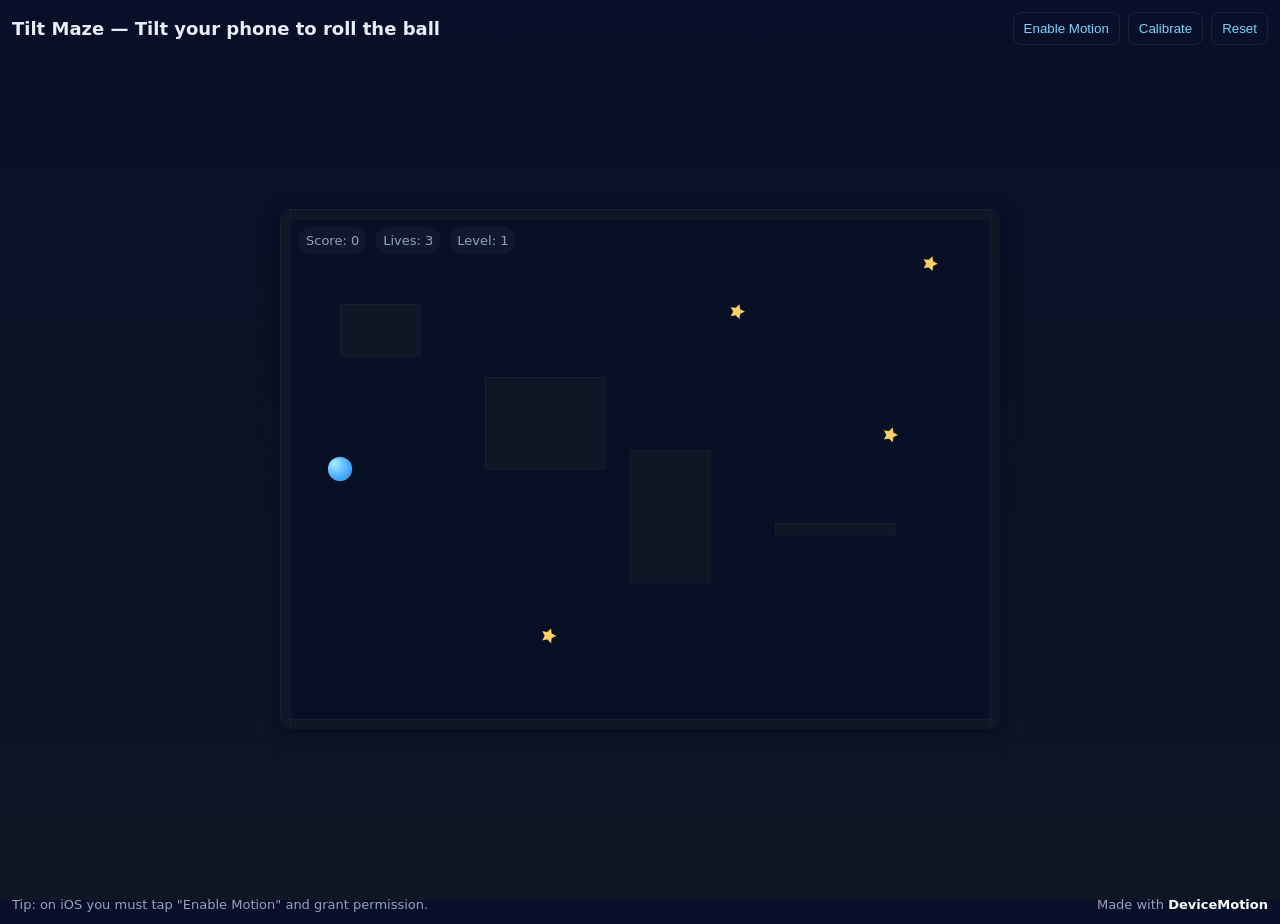
<file: AI Code/index.html>
<!doctype html>
<html lang="en">
<head>
  <meta charset="utf-8" />
  <meta name="viewport" content="width=device-width,initial-scale=1,maximum-scale=1" />
  <title>Tilt Maze — Phone Accelerometer Game</title>
  <style>
    :root{--bg:#0f1724;--card:#0b1220;--accent:#7dd3fc;--muted:#94a3b8}
    html,body{height:100%;margin:0;font-family:Inter,system-ui,Segoe UI,Roboto,Helvetica,Arial,sans-serif;background:linear-gradient(180deg,#071028 0%,var(--bg) 100%);color:#e6eef6}
    .app{display:flex;flex-direction:column;height:100%;gap:12px;padding:12px}
    header{display:flex;gap:12px;align-items:center}
    h1{font-size:18px;margin:0}
    #game-wrap{flex:1;display:flex;align-items:center;justify-content:center}
    #game{background:linear-gradient(180deg,#0b1220,#08101a);border-radius:12px;box-shadow:0 6px 18px rgba(2,6,23,0.6);touch-action:none}
    .controls{display:flex;gap:8px;align-items:center}
    button{background:transparent;border:1px solid rgba(255,255,255,0.08);color:var(--accent);padding:8px 10px;border-radius:8px}
    .hint{color:var(--muted);font-size:13px}
    .hud{position:absolute;left:18px;top:18px;display:flex;gap:8px;align-items:center}
    .pill{background:rgba(255,255,255,0.03);padding:6px 8px;border-radius:999px;font-size:13px;color:var(--muted)}
    footer{display:flex;justify-content:space-between;align-items:center}
    .legend{font-size:13px;color:var(--muted)}
    .big{font-weight:700;color:#fff}
    /* mobile-friendly sizing */
    @media(min-width:800px){#game{width:720px;height:520px}} 
    @media(max-width:799px){#game{width:92vw;height:60vh}} 
  </style>
</head>
<body>
  <div class="app">
    <header>
      <h1>Tilt Maze — Tilt your phone to roll the ball</h1>
      <div style="flex:1"></div>
      <div class="controls">
        <button id="permissionBtn">Enable Motion</button>
        <button id="calibBtn">Calibrate</button>
        <button id="resetBtn">Reset</button>
      </div>
    </header>

    <div id="game-wrap">
      <div style="position:relative">
        <canvas id="game"></canvas>
        <div class="hud">
          <div class="pill">Score: <span id="score">0</span></div>
          <div class="pill">Lives: <span id="lives">3</span></div>
          <div class="pill">Level: <span id="level">1</span></div>
        </div>
      </div>
    </div>

    <footer>
      <div class="legend hint">Tip: on iOS you must tap "Enable Motion" and grant permission.</div>
      <div class="legend">Made with <span class="big">DeviceMotion</span></div>
    </footer>
  </div>

  <script>
  // === Simple tilt-controlled browser game using DeviceMotion / DeviceOrientation ===
  // Features:
  // - Works on most modern mobile browsers. iOS requires DeviceMotion permission (button provided).
  // - Calibrate to set "flat" reference orientation.
  // - Ball physics with tilt controlling acceleration.
  // - Collect stars, avoid walls. Simple levels and scoring.

  const canvas = document.getElementById('game');
  const ctx = canvas.getContext('2d');
  const scoreEl = document.getElementById('score');
  const livesEl = document.getElementById('lives');
  const levelEl = document.getElementById('level');
  const permissionBtn = document.getElementById('permissionBtn');
  const calibBtn = document.getElementById('calibBtn');
  const resetBtn = document.getElementById('resetBtn');

  // logical size -> scaled to device pixel ratio
  function resize(){
    const rect = canvas.getBoundingClientRect();
    const dpr = Math.min(window.devicePixelRatio || 1, 2);
    canvas.width = Math.floor(rect.width * dpr);
    canvas.height = Math.floor(rect.height * dpr);
    ctx.setTransform(dpr,0,0,dpr,0,0);
  }
  window.addEventListener('resize', resize);
  // initial sizing
  requestAnimationFrame(resize);

  // Game state
  let w, h;
  let last = performance.now();
  let score = 0; let lives = 3; let level = 1;

  // ball
  const ball = {x:100,y:100,r:12,vx:0,vy:0};

  // world geometry (walls as rectangles) and stars to collect
  let walls = [];
  let stars = [];

  // tilt input
  let tilt = {x:0,y:0}; // x -> left/right tilt, y -> front/back tilt
  let calib = {x:0,y:0};

  // sensitivity
  let accelScale = 600; // pixels/s^2 per unit of tilt

  // clamp helper
  const clamp = (v,a,b)=> Math.max(a,Math.min(b,v));

  // build simple levels
  function buildLevel(n){
    walls = [];
    stars = [];
    // border walls
    walls.push({x:0,y:0,w:w,h:10});
    walls.push({x:0,y:h-10,w:w,h:10});
    walls.push({x:0,y:0,w:10,h:h});
    walls.push({x:w-10,y:0,w:10,h:h});

    // some obstacles increase with level
    const cols = 3 + Math.min(n,6);
    for(let i=0;i<cols;i++){
      const rectW = 20 + (i%2? 100 : 60);
      const rectH = 12 + Math.floor((i+n)%4)*40;
      const x = 60 + i*(w-140)/cols;
      const y = 80 + ((i*73 + n*15) % (h-240));
      walls.push({x:x,y:y,w:rectW,h:rectH});
    }

    // place stars with collision checking to avoid walls
    for(let i=0;i<3 + Math.min(n,5); i++){
      let sx, sy, valid=false;
      for(let tries=0; tries<40 && !valid; tries++){
        sx = 40 + Math.random()*(w-80);
        sy = 40 + Math.random()*(h-80);
        // check against walls
        valid = true;
        for(const r of walls){
          if(rectCircleCollide(r.x, r.y, r.w, r.h, sx, sy, 10)){
            valid = false; break;
          }
        }
      }
      stars.push({x:sx, y:sy, r:8, collected:false});
    }

    // place ball start
    ball.x = 60; ball.y = h/2; ball.vx = 0; ball.vy = 0;
  }

  // collision helpers: simple AABB
  function rectCircleCollide(rx,ry,rw,rh,cx,cy,cr){
    const nearestX = clamp(cx, rx, rx+rw);
    const nearestY = clamp(cy, ry, ry+rh);
    const dx = cx - nearestX;
    const dy = cy - nearestY;
    return (dx*dx + dy*dy) < (cr*cr);
  }

  function requestMotionPermission(){
    // iOS 13+ requires explicit permission
    if (typeof DeviceMotionEvent !== 'undefined' && typeof DeviceMotionEvent.requestPermission === 'function'){
      DeviceMotionEvent.requestPermission().then(res=>{
        if(res === 'granted'){ permissionBtn.style.display='none'; startListening(); }
        else alert('Motion permission denied. You can still play with touch controls.');
      }).catch(err=>{ console.warn(err); alert('Permission request failed: '+err); });
    } else {
      // not iOS or permission not required
      permissionBtn.style.display='none'; startListening();
    }
  }

  permissionBtn.addEventListener('click', requestMotionPermission);

  function startListening(){
    // prefer DeviceOrientation for tilt alpha/beta (in degrees). Use DeviceMotion as fallback.
    if (window.DeviceOrientationEvent){
      window.addEventListener('deviceorientation', (ev)=>{
        // gamma is left-right tilt [-90,90], beta is front-back [-180,180]
        const g = ev.gamma || 0; const b = ev.beta || 0;
        // map to small normalized tilt values
        tilt.x = (g - calib.x) / 45; // -2..2
        tilt.y = (b - calib.y) / 45; // -2..2
      }, {passive:true});
    }
    if (window.DeviceMotionEvent){
      window.addEventListener('devicemotion',(e)=>{
        // accelerationIncludingGravity available; we avoid using raw accel as orientation is easier
        // but if deviceorientation not present, use gravity on x/y as fallback
        if (!('ondeviceorientation' in window)){
          const ax = e.accelerationIncludingGravity?.x || 0;
          const ay = e.accelerationIncludingGravity?.y || 0;
          tilt.x = -ax/5; tilt.y = ay/5;
        }
      }, {passive:true});
    }

    // fallback touch controls: dragging moves the ball directly
    let dragging = false;
    canvas.addEventListener('touchstart', (e)=>{ if(e.touches.length===1){ dragging=true; }});
    canvas.addEventListener('touchend', ()=>{ dragging=false; });
    canvas.addEventListener('touchmove', (e)=>{
      if(!dragging) return;
      const t = e.touches[0];
      const r = canvas.getBoundingClientRect();
      const tx = (t.clientX - r.left)/r.width; const ty = (t.clientY - r.top)/r.height;
      // move ball toward touch
      ball.vx += ((tx*w) - ball.x) * 0.08;
      ball.vy += ((ty*h) - ball.y) * 0.08;
      e.preventDefault();
    }, {passive:false});
  }

  calibBtn.addEventListener('click', ()=>{
    // capture current device orientation as baseline
    // If deviceorientation not present, we approximate from current tilt
    calib.x = (typeof window.__lastGamma !== 'undefined')? window.__lastGamma : 0;
    calib.y = (typeof window.__lastBeta !== 'undefined')? window.__lastBeta : 0;
    // but simpler: reset to zero so current reading becomes neutral
    calib.x = 0; calib.y = 0;
    // also zero velocities for stable feel
    ball.vx = 0; ball.vy = 0;
    alert('Calibrated. Place the device flat when you press Calibrate for best results.');
  });

  resetBtn.addEventListener('click', ()=>{
    score = 0; lives = 3; level = 1; levelEl.textContent = level; scoreEl.textContent = score; livesEl.textContent = lives; buildLevel(level);
  });

  // game loop
  function step(ts){
    const dt = Math.min((ts - last)/1000, 0.05); last = ts;
    w = canvas.clientWidth; h = canvas.clientHeight;

    // physics: acceleration from tilt
    const ax = tilt.x * accelScale; // px/s^2
    const ay = tilt.y * accelScale;

    // integrate velocities
    ball.vx += ax * dt;
    ball.vy += ay * dt;

    // damping
    ball.vx *= (1 - 2*dt);
    ball.vy *= (1 - 2*dt);

    // integrate positions
    ball.x += ball.vx * dt;
    ball.y += ball.vy * dt;

    // collisions with walls: simple push out & damp
    for(const r of walls){
      if(rectCircleCollide(r.x,r.y,r.w,r.h,ball.x,ball.y,ball.r)){
        // push ball out along minimal axis (approximate)
        // compute overlap from four sides
        const leftOverlap = (ball.x + ball.r) - r.x;
        const rightOverlap = (r.x + r.w) - (ball.x - ball.r);
        const topOverlap = (ball.y + ball.r) - r.y;
        const bottomOverlap = (r.y + r.h) - (ball.y - ball.r);
        const minOverlap = Math.min(leftOverlap, rightOverlap, topOverlap, bottomOverlap);
        if(minOverlap === leftOverlap) ball.x = r.x - ball.r - 0.1;
        else if(minOverlap === rightOverlap) ball.x = r.x + r.w + ball.r + 0.1;
        else if(minOverlap === topOverlap) ball.y = r.y - ball.r - 0.1;
        else ball.y = r.y + r.h + ball.r + 0.1;
        // damp velocity
        ball.vx *= -0.4; ball.vy *= -0.4;
      }
    }

    // keep inside bounds
    ball.x = clamp(ball.x, ball.r + 10, w - ball.r - 10);
    ball.y = clamp(ball.y, ball.r + 10, h - ball.r - 10);

    // check star pickups
    for(const s of stars){
      if(!s.collected){
        const dx = ball.x - s.x; const dy = ball.y - s.y;
        if(dx*dx + dy*dy < (ball.r + s.r)*(ball.r + s.r)){
          s.collected = true; score += 10; scoreEl.textContent = score;
        }
      }
    }

    // if all collected -> next level
    if(stars.every(s=>s.collected)){
      level++; levelEl.textContent = level; buildLevel(level);
    }

    // simple lose condition if ball stuck in corner or too many collisions
    // (not implemented: keep lives on hitting spikes) -- keep lives by time based penalty
    // render
    render();
    requestAnimationFrame(step);
  }

  function render(){
    ctx.clearRect(0,0,canvas.width,canvas.height);
    // draw background
    ctx.save();
    ctx.fillStyle = '#071025';
    ctx.fillRect(0,0,w,h);

    // draw walls
    ctx.fillStyle = '#0f1724';
    ctx.strokeStyle = 'rgba(255,255,255,0.04)';
    for(const r of walls){ ctx.fillRect(r.x, r.y, r.w, r.h); ctx.strokeRect(r.x+0.5, r.y+0.5, r.w, r.h); }

    // draw stars
    for(const s of stars){
      if(s.collected) continue;
      drawStar(s.x, s.y, s.r, 5);
    }

    // draw ball
    const g = ctx.createRadialGradient(ball.x-6, ball.y-6, 2, ball.x, ball.y, ball.r*1.6);
    g.addColorStop(0, '#9be7ff'); g.addColorStop(1, '#037bff');
    ctx.fillStyle = g; ctx.beginPath(); ctx.arc(ball.x, ball.y, ball.r, 0, Math.PI*2); ctx.fill();
    ctx.lineWidth = 1; ctx.strokeStyle = 'rgba(255,255,255,0.15)'; ctx.stroke();

    ctx.restore();
  }

  function drawStar(cx,cy,r, spikes){
    ctx.save();
    ctx.translate(cx,cy);
    ctx.beginPath();
    for(let i=0;i<spikes;i++){
      ctx.lineTo(Math.cos((i*2)*Math.PI/spikes)*r, Math.sin((i*2)*Math.PI/spikes)*r);
      ctx.lineTo(Math.cos((i*2+1)*Math.PI/spikes)*(r*0.5), Math.sin((i*2+1)*Math.PI/spikes)*(r*0.5));
    }
    ctx.closePath();
    ctx.fillStyle = '#ffd166'; ctx.fill();
    ctx.strokeStyle = 'rgba(0,0,0,0.2)'; ctx.stroke();
    ctx.restore();
  }

  // initial launch: set sizes and level
  function init(){
    resize();
    w = canvas.clientWidth; h = canvas.clientHeight;
    buildLevel(level);
    last = performance.now();
    requestAnimationFrame(step);
  }

  init();

  // Quick hints: if deviceorientation events have gamma/beta, save last seen for calibration
  window.addEventListener('deviceorientation', (e)=>{ window.__lastGamma = e.gamma || 0; window.__lastBeta = e.beta || 0; }, {passive:true});

  // Prevent accidental scrolling while playing
  document.addEventListener('touchmove', (e)=>{ if(e.target === canvas) e.preventDefault(); }, {passive:false});

  </script>
</body>
</html>
</file>
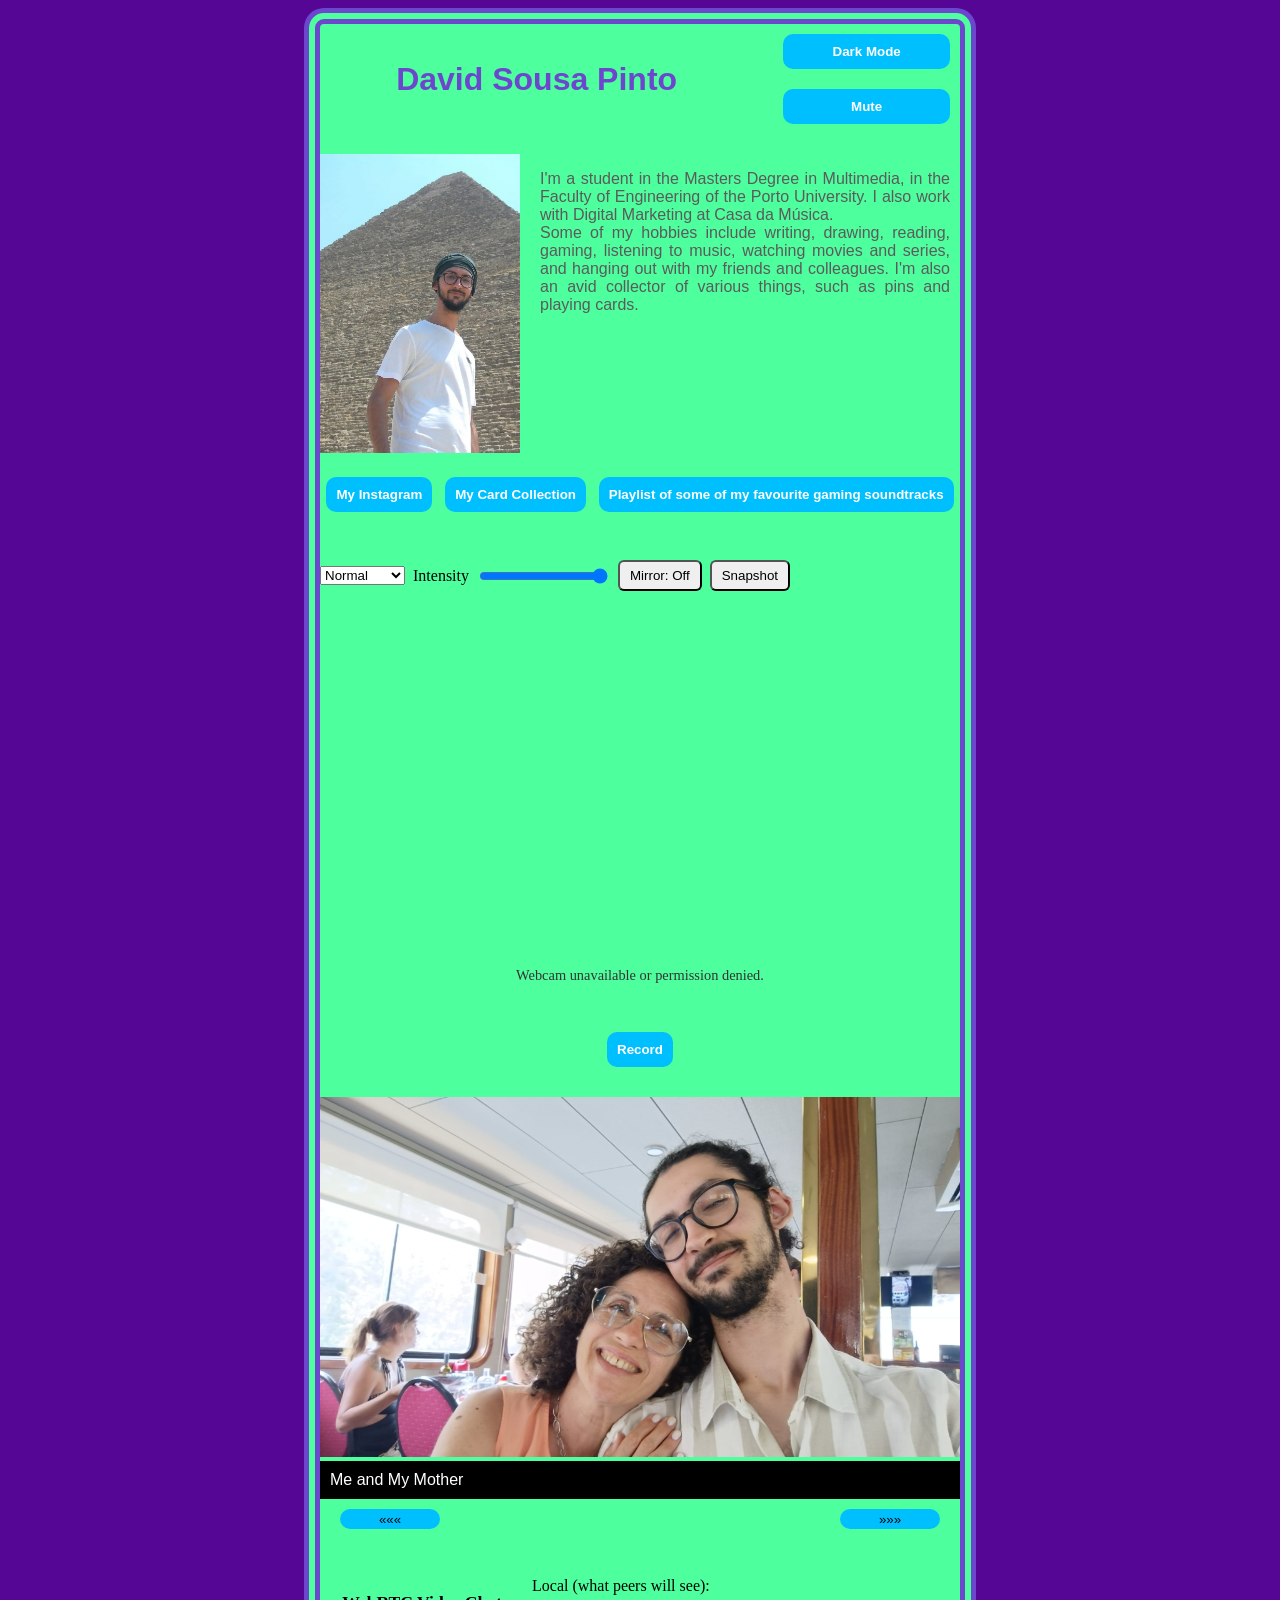
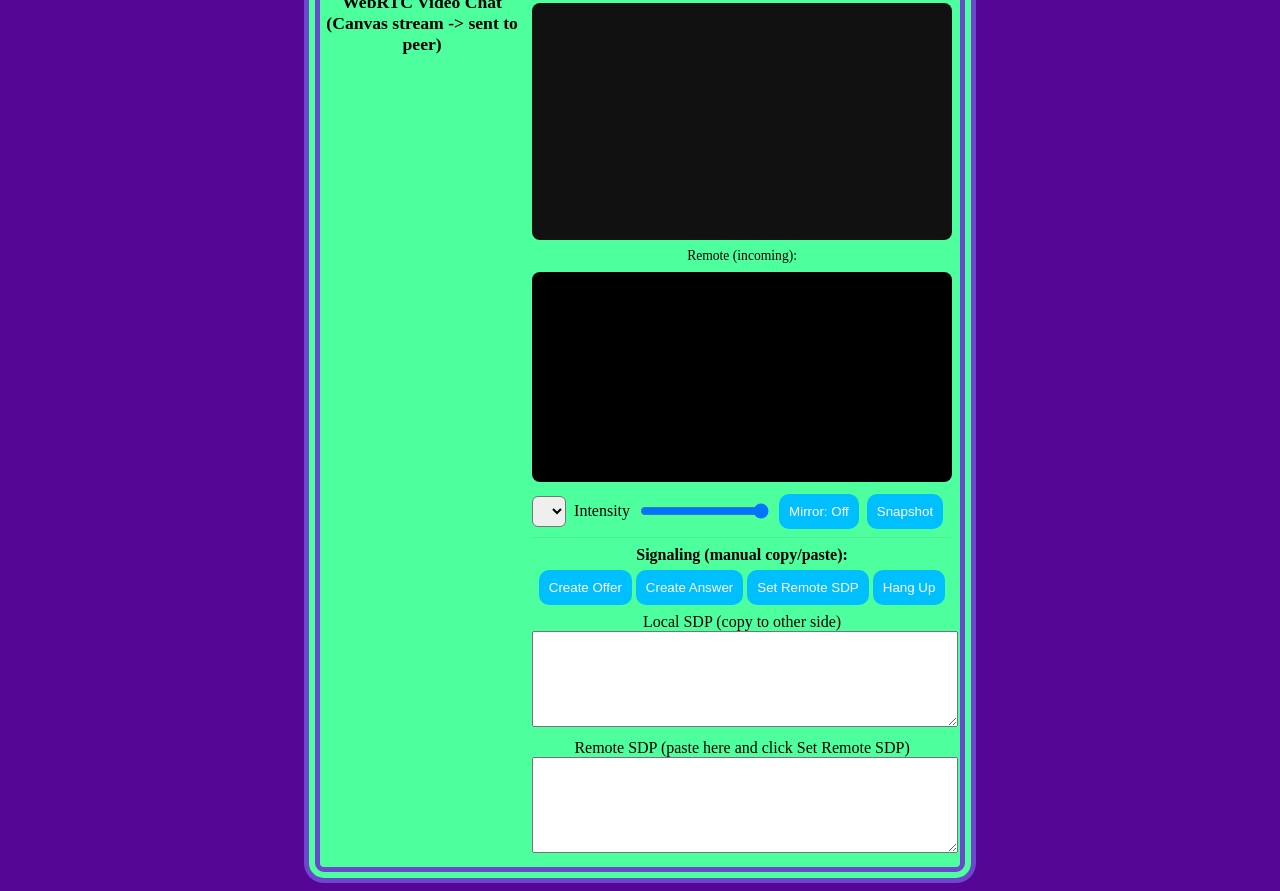
<file: david_pinto_page_ai_202005722.html>
<!doctype html>
<html lang="en">
<head>
  <meta charset="utf-8">
  <title>David Sousa Pinto — WebRTC Video Chat (with filters)</title>
  <link rel="stylesheet" href="css_david_pinto_202005722.css">
  <!-- The original david_pinto_202005722_java_ai.js logic is embedded below and extended
       to add a WebRTC peer-to-peer flow that sends the processed canvas as the local video track.
       Replace your original page with this file (or keep it alongside) to try the demo. -->
</head>
<body>
  <canvas id="canvaDraw"></canvas>
  <main id="main">
    <h1 id="title">David Sousa Pinto</h1>
    <div id="controlls">
      <button id="mode">Dark Mode</button>
      <button id="mute">Mute</button>
    </div>

    <aside>
      <img src="photo_david_pinto.jpg" style="margin-right:20px" alt="A picture of me next to a pyramid; I'm almost as tall as it, as you can see">
    </aside>

    <p id="mainText">I'm a student in the Masters Degree in Multimedia, in the Faculty of Engineering of the Porto University. I also work with Digital Marketing at Casa da Música.<br>
    Some of my hobbies include writing, drawing, reading, gaming, listening to music, watching movies and series, and hanging out with my friends and colleagues. I'm also an avid collector of various things, such as pins and playing cards.</p>

    <section>
      <button><a href="https://www.instagram.com/david.pnto/">My Instagram</a></button>
      <button><a href="https://www.pkmn.gg/u/asinhasos">My Card Collection</a></button>
      <button><a href="https://open.spotify.com/playlist/4IZ5dbgRpw2nXfOMFBAQ3o?si=20c67930497b495d">Playlist of some of my favourite gaming soundtracks</a></button>
    </section>

    <center id="audio_box">
      <button id="record">Record</button>
      <div id="sound-clip"></div>
    </center>

    <div>
      <image id="gallery" src="david_pinto_202005722_gallery_1.jpg"></image>
      <p id="galleryText"></p>
      <button id="galleryLeft">«««</button>
      <button id="galleryRight">»»»</button>
    </div>

    <!-- Remote video area for the incoming peer stream -->
    <section style="width:100%;margin-top:18px;text-align:center;">
      <h2 style="font-size:1.1rem;margin-bottom:8px">WebRTC Video Chat (Canvas stream -> sent to peer)</h2>
      <div id="webrtc-ui" style="display:flex;gap:12px;flex-wrap:wrap;justify-content:center;align-items:flex-start;">
        <div style="min-width:280px;max-width:420px;">
          <div style="margin-bottom:8px;text-align:left;">Local (what peers will see):</div>
          <canvas id="vf-canvas" width="640" height="360" style="width:100%;max-width:420px;border-radius:8px;display:block;margin-bottom:8px;background:#111"></canvas>
          <div style="font-size:0.85rem;margin-bottom:8px">Remote (incoming):</div>
          <video id="remoteVideo" autoplay playsinline style="width:100%;max-width:420px;border-radius:8px;background:#000"></video>
        </div>

        <div style="min-width:320px;max-width:420px;">
          <div style="display:flex;gap:8px;flex-wrap:wrap;margin-bottom:6px;align-items:center;">
            <select id="vf-filter" style="padding:6px;border-radius:6px;"></select>
            <label for="vf-intensity">Intensity</label>
            <input id="vf-intensity" type="range" min="0" max="100" value="100" />
            <button id="vf-mirror" type="button">Mirror: Off</button>
            <button id="vf-snapshot" type="button">Snapshot</button>
          </div>

          <div style="margin-top:8px;border-top:1px solid rgba(0,0,0,0.06);padding-top:8px;">
            <div style="margin-bottom:6px;font-weight:600;">Signaling (manual copy/paste):</div>
            <button id="createOffer">Create Offer</button>
            <button id="createAnswer">Create Answer</button>
            <button id="setRemoteDesc">Set Remote SDP</button>
            <button id="hangup">Hang Up</button>

            <div style="margin-top:8px;">
              <label for="localSDP">Local SDP (copy to other side)</label>
              <textarea id="localSDP" rows="6" style="width:100%"></textarea>
            </div>
            <div style="margin-top:8px;">
              <label for="remoteSDP">Remote SDP (paste here and click Set Remote SDP)</label>
              <textarea id="remoteSDP" rows="6" style="width:100%"></textarea>
            </div>
          </div>
        </div>
      </div>
    </section>

  </main>

  <script src="https://code.jquery.com/jquery-3.3.1.min.js" integrity="sha256-FgpCb/KJQlLNfOu91ta32o/NMZxltwRo8QtmkMRdAu8=" crossorigin="anonymous"></script>

  <script>
  // ---- START: original JS content (audio visualiser, gallery, and the full camera->canvas filter logic) ----
  // For brevity the original david_pinto_202005722_java_ai.js functionality has been preserved in full here.
  // The important change: we will capture the canvas (vf-canvas) stream and send it to the RTCPeerConnection.
  
  var isDarkOn = false;
  var value = 1;
  let alt1 = "Me and My Mother";
  let alt2 = "My brother and a friend playing around";
  let alt3 = "My brother and a friend playing around, with a beer";
  let alt4 = "My family uwu";
  let alt5 = "My brother, again";
  let alt6 = "My father and my brother";
  let currentalt = alt1;

  // --- AUDIO VISUALISER SETUP ---
  const audioCtx = new (window.AudioContext || window.webkitAudioContext)();
  const analyser = audioCtx.createAnalyser();
  const gainNode = audioCtx.createGain();
  const muteBtn = document.getElementById("mute");
  const canvas = document.getElementById("canvaDraw");
  const canvasCtx = canvas.getContext("2d");
  const WIDTH = canvas.width;
  const HEIGHT = canvas.height;

  let recording = false;
  let isMuted = false;
  let source = null;
  let mediaRecorder = null;

  // Microphone setup
  if (navigator.mediaDevices) {
    navigator.mediaDevices.getUserMedia({ audio: true }).then((stream) => {
      source = audioCtx.createMediaStreamSource(stream);
      source.connect(analyser);
      analyser.connect(gainNode);
      gainNode.connect(audioCtx.destination);

      mediaRecorder = new MediaRecorder(stream);
      let chunks = [];
      mediaRecorder.ondataavailable = (event) => chunks.push(event.data);

      mediaRecorder.onstop = () => {
        const audio = new Audio();
        audio.setAttribute("controls", "");
        $("#sound-clip").append(audio).append("<br />");
        const blob = new Blob(chunks, { type: "audio/ogg; codecs=opus" });
        audio.src = window.URL.createObjectURL(blob);
        chunks = [];
      };

      $("#record").on("click", () => {
        if (recording) {
          mediaRecorder.stop();
          recording = false;
          $("#record").html("Record");
        } else {
          if (audioCtx.state === "suspended") audioCtx.resume();
          mediaRecorder.start();
          recording = true;
          $("#record").html("Stop");
        }
      });

      analyser.fftSize = 2048;
      const bufferLength = analyser.frequencyBinCount;
      const dataArray = new Uint8Array(bufferLength);
      const freqData = new Uint8Array(bufferLength);

      function draw() {
        requestAnimationFrame(draw);
        analyser.getByteTimeDomainData(dataArray);
        analyser.getByteFrequencyData(freqData);

        canvasCtx.clearRect(0, 0, WIDTH, HEIGHT);

        const barWidth = (WIDTH / bufferLength) * 2.5;
        let x = 0;
        for (let i = 0; i < bufferLength; i += 2) {
          const barHeight = (freqData[i] / 255) * HEIGHT;
          const hue = 200 - (i / bufferLength) * 200;
          canvasCtx.fillStyle = `hsl(${hue}, 80%, 50%)`;
          canvasCtx.fillRect(x, HEIGHT - barHeight, barWidth, barHeight);
          x += barWidth + 1;
        }

        canvasCtx.lineWidth = 2;
        canvasCtx.strokeStyle = "#fff";
        canvasCtx.beginPath();
        const sliceWidth = WIDTH / bufferLength;
        let wx = 0;
        for (let i = 0; i < bufferLength; i++) {
          const v = dataArray[i] / 128.0;
          const y = (v * HEIGHT) / 2;
          if (i === 0) canvasCtx.moveTo(wx, y);
          else canvasCtx.lineTo(wx, y);
          wx += sliceWidth;
        }
        canvasCtx.lineTo(WIDTH, HEIGHT / 2);
        canvasCtx.stroke();

        if (isMuted) {
          canvasCtx.fillStyle = "rgba(0,0,0,0.4)";
          canvasCtx.fillRect(0, 0, WIDTH, HEIGHT);
          canvasCtx.fillStyle = "rgba(255,255,255,0.8)";
          canvasCtx.font = "bold 14px system-ui";
          canvasCtx.textAlign = "center";
          canvasCtx.fillText("MUTED", WIDTH / 2, HEIGHT / 2 + 5);
        }
      }
      draw();
    }).catch(() => {
      alert("Microphone access failed.");
    });
  }

  // --- MUTE CONTROL ---
  muteBtn.addEventListener("click", () => {
    if (!gainNode) return;
    isMuted = !isMuted;
    gainNode.gain.setValueAtTime(isMuted ? 0 : 1, audioCtx.currentTime);
    muteBtn.textContent = isMuted ? "Unmute" : "Mute";
  });

  // --- EXISTING UI LOGIC ---
  document.getElementById("gallery").alt = currentalt;
  document.getElementById("galleryText").innerHTML = currentalt;

  function LightandDark() {
    if (!isDarkOn) {
      document.getElementById("mode").innerHTML = "Light Mode";
      document.body.style.backgroundColor = "rgb(0, 0, 0)";
      document.getElementById("main").style.backgroundColor = "black";
      document.getElementById("main").style.border = "1rem double rgba(255, 255, 255, 0.86)";
      document.getElementById("mainText").style.color = "white";
      document.getElementById("title").style.color = "white";
      isDarkOn = true;
    } else {
      document.getElementById("mode").innerHTML = "Dark Mode";
      document.body.style.backgroundColor = "rgb(85, 6, 149)";
      document.getElementById("main").style.backgroundColor = "rgb(78, 255, 158)";
      document.getElementById("main").style.border = "1rem double rgb(85, 6, 149)";
      document.getElementById("mainText").style.color = "rgb(91, 91, 91)";
      document.getElementById("title").style.color = "rgb(85, 6, 149)";
      isDarkOn = false;
    }
  }

  function galleryPlus(imageval) {
    value = value + 1;
    if (value > 6) value = 1;
    currentalt = eval(`alt${value}`);
    document.getElementById("gallery").alt = currentalt;
    document.getElementById("galleryText").innerHTML = currentalt;
    document.getElementById("gallery").src = `david_pinto_202005722_gallery_${value}.jpg`;
  }

  function galleryMinus(imageval) {
    value = value - 1;
    if (value < 1) value = 6;
    currentalt = eval(`alt${value}`);
    document.getElementById("gallery").alt = currentalt;
    document.getElementById("galleryText").innerHTML = currentalt;
    document.getElementById("gallery").src = `david_pinto_202005722_gallery_${value}.jpg`;
  }

  document.getElementById("mode").addEventListener("click", LightandDark);
  document.getElementById("galleryRight").addEventListener("click", galleryPlus);
  document.getElementById("galleryLeft").addEventListener("click", galleryMinus);

  // --- Real-time webcam video filter (inserted between section and audio_box) ---
  (function () {
    function el(tag, attrs = {}, children = []) {
      const e = document.createElement(tag);
      for (const k in attrs) {
        if (k === "class") e.className = attrs[k];
        else if (k === "text") e.textContent = attrs[k];
        else e.setAttribute(k, attrs[k]);
      }
      children.forEach((c) => e.appendChild(c));
      return e;
    }

    const section = document.querySelector("main section");
    const audioBox = document.getElementById("audio_box");
    const insertBeforeNode = audioBox || section.nextSibling;

    const vidContainer = el("div", { id: "video-filter-container", style: "margin:18px auto;max-width:760px;" });

    const controlsRow = el("div", { class: "vf-controls", style: "display:flex;gap:8px;flex-wrap:wrap;align-items:center;margin-bottom:8px;" });
    const filterSelect = el("select", { id: "vf-filter" });
    ["normal", "grayscale", "sepia", "invert", "threshold", "brightness", "contrast"].forEach((f) => {
      const o = document.createElement("option"); o.value = f; o.textContent = f.charAt(0).toUpperCase() + f.slice(1);
      filterSelect.appendChild(o);
    });
    const intensityLabel = el("label", { for: "vf-intensity", text: "Intensity" });
    const intensityRange = el("input", { id: "vf-intensity", type: "range", min: "0", max: "100", value: "100" });
    const mirrorBtn = el("button", { id: "vf-mirror", text: "Mirror: Off", type: "button", style: "padding:6px 10px;border-radius:6px;" });
    const snapshotBtn = el("button", { id: "vf-snapshot", text: "Snapshot", type: "button", style: "padding:6px 10px;border-radius:6px;" });

    const videoEl = el("video", { id: "vf-video", autoplay: "", playsinline: "", muted: "" });
    videoEl.style.display = "none";
    const canvasEl = el("canvas", { id: "vf-canvas", width: "640", height: "360", style: "width:100%;max-width:640px;border-radius:8px;display:block;margin:8px auto;" });

    const status = el("div", { id: "vf-status", text: "Initializing camera...", style: "font-size:0.9rem;color:#333;text-align:center;margin-top:6px;" });

    controlsRow.appendChild(filterSelect);
    controlsRow.appendChild(intensityLabel);
    controlsRow.appendChild(intensityRange);
    controlsRow.appendChild(mirrorBtn);
    controlsRow.appendChild(snapshotBtn);
    vidContainer.appendChild(controlsRow);
    vidContainer.appendChild(videoEl);
    vidContainer.appendChild(canvasEl);
    vidContainer.appendChild(status);

    if (audioBox && audioBox.parentNode) audioBox.parentNode.insertBefore(vidContainer, audioBox);
    else if (section && section.parentNode) section.parentNode.insertBefore(vidContainer, section.nextSibling || null);

    const ctx = canvasEl.getContext("2d");
    let streaming = false;
    let mirror = false;

    async function startCamera() {
      try {
        const stream = await navigator.mediaDevices.getUserMedia({ video: { width: 1280, height: 720 }, audio: false });
        videoEl.srcObject = stream;
        await videoEl.play();
        canvasEl.width = videoEl.videoWidth || 640;
        canvasEl.height = videoEl.videoHeight || 360;
        streaming = true;
        status.textContent = "Camera ready — choose filter";
        requestAnimationFrame(drawFrame);
      } catch (err) {
        console.error("Camera error:", err);
        status.textContent = "Webcam unavailable or permission denied.";
      }
    }

    function applyFilter(imageData, filterName, intensity) {
      const d = imageData.data;
      const len = d.length;
      const t = intensity;
      if (filterName === "normal") return imageData;
      if (filterName === "grayscale") {
        for (let i = 0; i < len; i += 4) {
          const r = d[i], g = d[i + 1], b = d[i + 2];
          const gray = (0.2126 * r + 0.7152 * g + 0.0722 * b);
          d[i] = r + (gray - r) * t;
          d[i + 1] = g + (gray - g) * t;
          d[i + 2] = b + (gray - b) * t;
        }
      } else if (filterName === "sepia") {
        for (let i = 0; i < len; i += 4) {
          const r = d[i], g = d[i + 1], b = d[i + 2];
          const nr = (0.393 * r + 0.769 * g + 0.189 * b);
          const ng = (0.349 * r + 0.686 * g + 0.168 * b);
          const nb = (0.272 * r + 0.534 * g + 0.131 * b);
          d[i] = r + (nr - r) * t;
          d[i + 1] = g + (ng - g) * t;
          d[i + 2] = b + (nb - b) * t;
        }
      } else if (filterName === "invert") {
        for (let i = 0; i < len; i += 4) {
          d[i] = d[i] + (255 - d[i] - d[i]) * t;
          d[i + 1] = d[i + 1] + (255 - d[i + 1] - d[i + 1]) * t;
          d[i + 2] = d[i + 2] + (255 - d[i + 2] - d[i + 2]) * t;
        }
      } else if (filterName === "threshold") {
        for (let i = 0; i < len; i += 4) {
          const gray = (0.2126 * d[i] + 0.7152 * d[i + 1] + 0.0722 * d[i + 2]);
          const cutoff = 255 * (1 - t * 0.9);
          const v = gray >= cutoff ? 255 : 0;
          d[i] = v; d[i + 1] = v; d[i + 2] = v;
        }
      } else if (filterName === "brightness") {
        const amt = (t * 1.4) - 0.2;
        for (let i = 0; i < len; i += 4) {
          d[i] = Math.min(255, Math.max(0, d[i] + 255 * amt));
          d[i + 1] = Math.min(255, Math.max(0, d[i + 1] + 255 * amt));
          d[i + 2] = Math.min(255, Math.max(0, d[i + 2] + 255 * amt));
        }
      } else if (filterName === "contrast") {
        const factor = (259 * (t * 255 + 255)) / (255 * (259 - t * 255));
        for (let i = 0; i < len; i += 4) {
          d[i] = clamp(factor * (d[i] - 128) + 128);
          d[i + 1] = clamp(factor * (d[i + 1] - 128) + 128);
          d[i + 2] = clamp(factor * (d[i + 2] - 128) + 128);
        }
      }
      return imageData;
    }

    function clamp(v) { return Math.max(0, Math.min(255, v)); }

    function drawFrame() {
      if (!streaming) { requestAnimationFrame(drawFrame); return; }
      const cw = canvasEl.width;
      const ch = canvasEl.height;
      ctx.save();
      if (mirror) {
        ctx.translate(cw, 0);
        ctx.scale(-1, 1);
      }
      ctx.drawImage(videoEl, 0, 0, cw, ch);
      ctx.restore();

      try {
        let imageData = ctx.getImageData(0, 0, cw, ch);
        const filter = document.getElementById("vf-filter").value;
        const intensity = document.getElementById("vf-intensity").value / 100;
        imageData = applyFilter(imageData, filter, intensity);
        ctx.putImageData(imageData, 0, 0);
      } catch (err) {
      }

      requestAnimationFrame(drawFrame);
    }

    document.getElementById("vf-filter").addEventListener("change", () => {
      status.textContent = "Filter: " + filterSelect.value;
    });

    intensityRange.addEventListener("input", () => {
      status.textContent = `Filter: ${filterSelect.value} — Intensity ${intensityRange.value}%`;
    });

    mirrorBtn.addEventListener("click", () => {
      mirror = !mirror;
      mirrorBtn.textContent = `Mirror: ${mirror ? "On" : "Off"}`;
    });

    snapshotBtn.addEventListener("click", () => {
      const dataURL = canvasEl.toDataURL("image/png");
      const a = document.createElement("a");
      a.href = dataURL;
      a.download = `david_pinto_snapshot_${Date.now()}.png`;
      document.body.appendChild(a);
      a.click();
      a.remove();
    });

    // Start camera
    startCamera();

    // ---- START: WebRTC logic (manual signaling) ----
    // We'll capture the processed canvas (vf-canvas) and send it as the local video track.
    let pc = null;
    let localStreamForPeer = null; // canvas captureStream

    const remoteVideo = document.getElementById('remoteVideo');
    const localSDP = document.getElementById('localSDP');
    const remoteSDP = document.getElementById('remoteSDP');

    function makePeerConnection() {
      const config = {
        iceServers: [{ urls: 'stun:stun.l.google.com:19302' }]
      };
      pc = new RTCPeerConnection(config);

      pc.ontrack = (ev) => {
        // first stream
        remoteVideo.srcObject = ev.streams[0];
      };

      pc.oniceconnectionstatechange = () => {
        console.log('ICE state', pc.iceConnectionState);
      };

      pc.onicecandidate = (e) => {
        // we wait for null candidate (end of gathering) before exposing SDP
        console.log('ICE candidate', e.candidate);
      };

      return pc;
    }

    async function captureCanvasStream() {
      const canvasNode = document.getElementById('vf-canvas');
      if (!canvasNode) throw new Error('Canvas not found');
      // 25-30 fps is usually enough
      const s = canvasNode.captureStream(30);
      return s;
    }

    async function createOffer() {
      if (!pc) makePeerConnection();
      // capture canvas and add tracks
      localStreamForPeer = await captureCanvasStream();
      localStreamForPeer.getTracks().forEach(t => pc.addTrack(t, localStreamForPeer));

      const offer = await pc.createOffer();
      await pc.setLocalDescription(offer);
      // wait for ICE gathering to complete
      await new Promise((resolve) => {
        if (pc.iceGatheringState === 'complete') return resolve();
        function check(e) { if (pc.iceGatheringState === 'complete') { pc.removeEventListener('icegatheringstatechange', check); resolve(); } }
        pc.addEventListener('icegatheringstatechange', check);
      });

      localSDP.value = JSON.stringify(pc.localDescription);
      console.log('Offer created');
    }

    async function createAnswer() {
      if (!pc) makePeerConnection();
      // If caller already sent an offer via remoteSDP, set it first
      const remote = remoteSDP.value.trim();
      if (!remote) { alert('Paste an offer in Remote SDP first (on the callee).'); return; }
      const remoteDesc = JSON.parse(remote);
      await pc.setRemoteDescription(remoteDesc);

      // Add our canvas as outgoing tracks
      localStreamForPeer = await captureCanvasStream();
      localStreamForPeer.getTracks().forEach(t => pc.addTrack(t, localStreamForPeer));

      const answer = await pc.createAnswer();
      await pc.setLocalDescription(answer);

      await new Promise((resolve) => {
        if (pc.iceGatheringState === 'complete') return resolve();
        function check(e) { if (pc.iceGatheringState === 'complete') { pc.removeEventListener('icegatheringstatechange', check); resolve(); } }
        pc.addEventListener('icegatheringstatechange', check);
      });

      localSDP.value = JSON.stringify(pc.localDescription);
      console.log('Answer created');
    }

    async function setRemoteDescription() {
      if (!pc) makePeerConnection();
      const remote = remoteSDP.value.trim();
      if (!remote) { alert('Paste remote SDP into the Remote SDP box.'); return; }
      const remoteDesc = JSON.parse(remote);
      await pc.setRemoteDescription(remoteDesc);
      console.log('Remote description applied');
    }

    function hangUp() {
      if (pc) {
        try { pc.getSenders().forEach(s => { if (s.track) s.track.stop(); }); } catch(e){}
        pc.close();
        pc = null;
      }
      if (localStreamForPeer) {
        try { localStreamForPeer.getTracks().forEach(t => t.stop()); } catch(e){}
        localStreamForPeer = null;
      }
      remoteVideo.srcObject = null;
      localSDP.value = '';
      remoteSDP.value = '';
    }

    document.getElementById('createOffer').addEventListener('click', createOffer);
    document.getElementById('createAnswer').addEventListener('click', createAnswer);
    document.getElementById('setRemoteDesc').addEventListener('click', setRemoteDescription);
    document.getElementById('hangup').addEventListener('click', hangUp);

    // ---- END WebRTC logic ----

  })();
  // ---- END: original + extended JS ----
  </script>
</body>
</html>
</file>
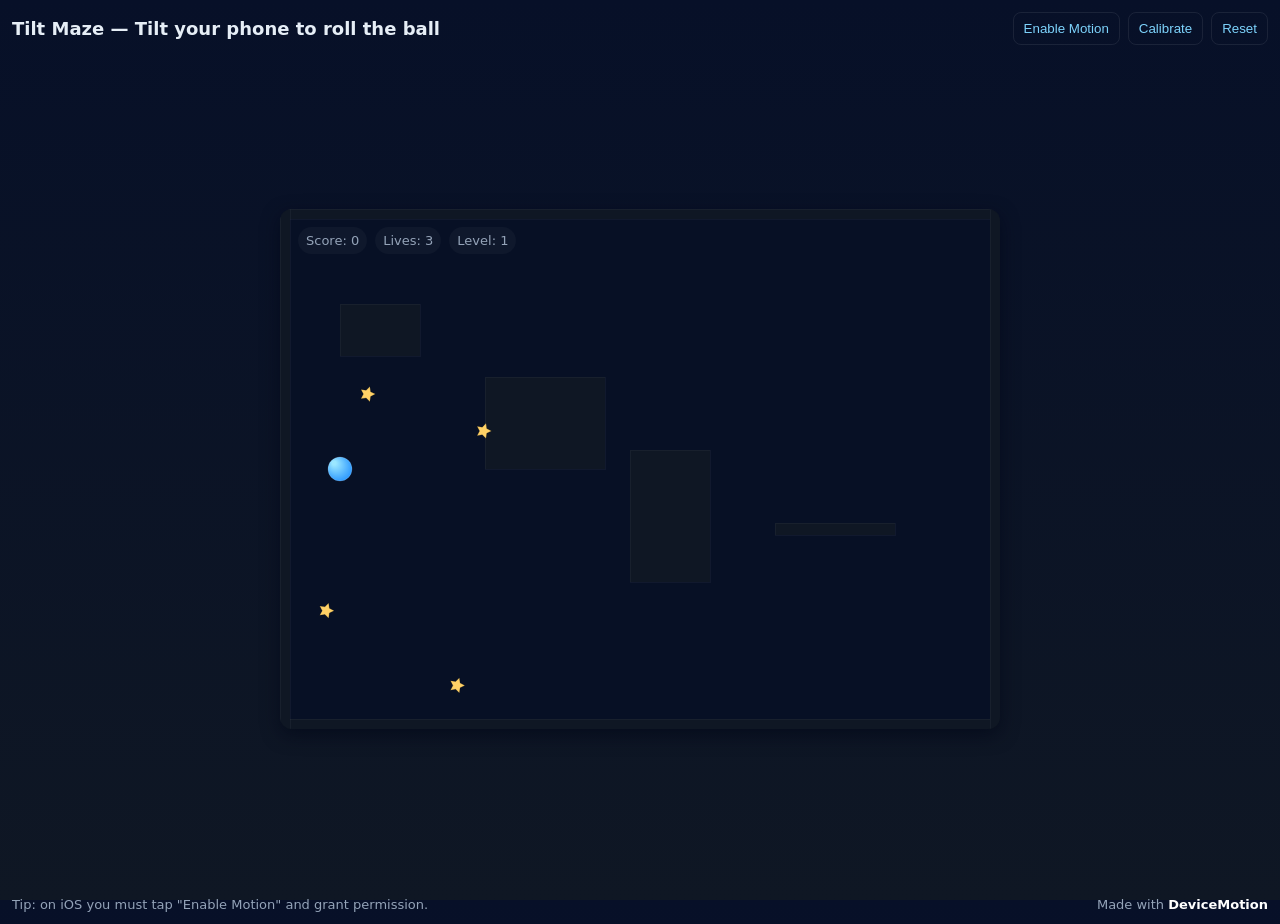
<file: AI Code/Tilt Maze.html>
<!doctype html>
<html lang="en">
<head>
  <meta charset="utf-8" />
  <meta name="viewport" content="width=device-width,initial-scale=1,maximum-scale=1" />
  <title>Tilt Maze — Phone Accelerometer Game</title>
  <style>
    :root{--bg:#0f1724;--card:#0b1220;--accent:#7dd3fc;--muted:#94a3b8}
    html,body{height:100%;margin:0;font-family:Inter,system-ui,Segoe UI,Roboto,Helvetica,Arial,sans-serif;background:linear-gradient(180deg,#071028 0%,var(--bg) 100%);color:#e6eef6}
    .app{display:flex;flex-direction:column;height:100%;gap:12px;padding:12px}
    header{display:flex;gap:12px;align-items:center}
    h1{font-size:18px;margin:0}
    #game-wrap{flex:1;display:flex;align-items:center;justify-content:center}
    #game{background:linear-gradient(180deg,#0b1220,#08101a);border-radius:12px;box-shadow:0 6px 18px rgba(2,6,23,0.6);touch-action:none}
    .controls{display:flex;gap:8px;align-items:center}
    button{background:transparent;border:1px solid rgba(255,255,255,0.08);color:var(--accent);padding:8px 10px;border-radius:8px}
    .hint{color:var(--muted);font-size:13px}
    .hud{position:absolute;left:18px;top:18px;display:flex;gap:8px;align-items:center}
    .pill{background:rgba(255,255,255,0.03);padding:6px 8px;border-radius:999px;font-size:13px;color:var(--muted)}
    footer{display:flex;justify-content:space-between;align-items:center}
    .legend{font-size:13px;color:var(--muted)}
    .big{font-weight:700;color:#fff}
    /* mobile-friendly sizing */
    @media(min-width:800px){#game{width:720px;height:520px}} 
    @media(max-width:799px){#game{width:92vw;height:60vh}} 
  </style>
</head>
<body>
  <div class="app">
    <header>
      <h1>Tilt Maze — Tilt your phone to roll the ball</h1>
      <div style="flex:1"></div>
      <div class="controls">
        <button id="permissionBtn">Enable Motion</button>
        <button id="calibBtn">Calibrate</button>
        <button id="resetBtn">Reset</button>
      </div>
    </header>

    <div id="game-wrap">
      <div style="position:relative">
        <canvas id="game"></canvas>
        <div class="hud">
          <div class="pill">Score: <span id="score">0</span></div>
          <div class="pill">Lives: <span id="lives">3</span></div>
          <div class="pill">Level: <span id="level">1</span></div>
        </div>
      </div>
    </div>

    <footer>
      <div class="legend hint">Tip: on iOS you must tap "Enable Motion" and grant permission.</div>
      <div class="legend">Made with <span class="big">DeviceMotion</span></div>
    </footer>
  </div>

  <script>
  // === Simple tilt-controlled browser game using DeviceMotion / DeviceOrientation ===
  // Features:
  // - Works on most modern mobile browsers. iOS requires DeviceMotion permission (button provided).
  // - Calibrate to set "flat" reference orientation.
  // - Ball physics with tilt controlling acceleration.
  // - Collect stars, avoid walls. Simple levels and scoring.

  const canvas = document.getElementById('game');
  const ctx = canvas.getContext('2d');
  const scoreEl = document.getElementById('score');
  const livesEl = document.getElementById('lives');
  const levelEl = document.getElementById('level');
  const permissionBtn = document.getElementById('permissionBtn');
  const calibBtn = document.getElementById('calibBtn');
  const resetBtn = document.getElementById('resetBtn');

  // logical size -> scaled to device pixel ratio
  function resize(){
    const rect = canvas.getBoundingClientRect();
    const dpr = Math.min(window.devicePixelRatio || 1, 2);
    canvas.width = Math.floor(rect.width * dpr);
    canvas.height = Math.floor(rect.height * dpr);
    ctx.setTransform(dpr,0,0,dpr,0,0);
  }
  window.addEventListener('resize', resize);
  // initial sizing
  requestAnimationFrame(resize);

  // Game state
  let w, h;
  let last = performance.now();
  let score = 0; let lives = 3; let level = 1;

  // ball
  const ball = {x:100,y:100,r:12,vx:0,vy:0};

  // world geometry (walls as rectangles) and stars to collect
  let walls = [];
  let stars = [];

  // tilt input
  let tilt = {x:0,y:0}; // x -> left/right tilt, y -> front/back tilt
  let calib = {x:0,y:0};

  // sensitivity
  let accelScale = 600; // pixels/s^2 per unit of tilt

  // clamp helper
  const clamp = (v,a,b)=> Math.max(a,Math.min(b,v));

  // build simple levels
  function buildLevel(n){
    walls = [];
    stars = [];
    // border walls
    walls.push({x:0,y:0,w:w,h:10});
    walls.push({x:0,y:h-10,w:w,h:10});
    walls.push({x:0,y:0,w:10,h:h});
    walls.push({x:w-10,y:0,w:10,h:h});

    // some obstacles increase with level
    const cols = 3 + Math.min(n,6);
    for(let i=0;i<cols;i++){
      const rectW = 20 + (i%2? 100 : 60);
      const rectH = 12 + Math.floor((i+n)%4)*40;
      const x = 60 + i*(w-140)/cols;
      const y = 80 + ((i*73 + n*15) % (h-240));
      walls.push({x:x,y:y,w:rectW,h:rectH});
    }

    // place stars
    for(let i=0;i<3 + Math.min(n,5); i++){
      stars.push({x:40 + Math.random()*(w-80), y:40 + Math.random()*(h-80), r:8, collected:false});
    }

    // place ball start
    ball.x = 60; ball.y = h/2; ball.vx = 0; ball.vy = 0;
  }

  // collision helpers: simple AABB
  function rectCircleCollide(rx,ry,rw,rh,cx,cy,cr){
    const nearestX = clamp(cx, rx, rx+rw);
    const nearestY = clamp(cy, ry, ry+rh);
    const dx = cx - nearestX;
    const dy = cy - nearestY;
    return (dx*dx + dy*dy) < (cr*cr);
  }

  function requestMotionPermission(){
    // iOS 13+ requires explicit permission
    if (typeof DeviceMotionEvent !== 'undefined' && typeof DeviceMotionEvent.requestPermission === 'function'){
      DeviceMotionEvent.requestPermission().then(res=>{
        if(res === 'granted'){ permissionBtn.style.display='none'; startListening(); }
        else alert('Motion permission denied. You can still play with touch controls.');
      }).catch(err=>{ console.warn(err); alert('Permission request failed: '+err); });
    } else {
      // not iOS or permission not required
      permissionBtn.style.display='none'; startListening();
    }
  }

  permissionBtn.addEventListener('click', requestMotionPermission);

  function startListening(){
    // prefer DeviceOrientation for tilt alpha/beta (in degrees). Use DeviceMotion as fallback.
    if (window.DeviceOrientationEvent){
      window.addEventListener('deviceorientation', (ev)=>{
        // gamma is left-right tilt [-90,90], beta is front-back [-180,180]
        const g = ev.gamma || 0; const b = ev.beta || 0;
        // map to small normalized tilt values
        tilt.x = (g - calib.x) / 45; // -2..2
        tilt.y = (b - calib.y) / 45; // -2..2
      }, {passive:true});
    }
    if (window.DeviceMotionEvent){
      window.addEventListener('devicemotion',(e)=>{
        // accelerationIncludingGravity available; we avoid using raw accel as orientation is easier
        // but if deviceorientation not present, use gravity on x/y as fallback
        if (!('ondeviceorientation' in window)){
          const ax = e.accelerationIncludingGravity?.x || 0;
          const ay = e.accelerationIncludingGravity?.y || 0;
          tilt.x = -ax/5; tilt.y = ay/5;
        }
      }, {passive:true});
    }

    // fallback touch controls: dragging moves the ball directly
    let dragging = false;
    canvas.addEventListener('touchstart', (e)=>{ if(e.touches.length===1){ dragging=true; }});
    canvas.addEventListener('touchend', ()=>{ dragging=false; });
    canvas.addEventListener('touchmove', (e)=>{
      if(!dragging) return;
      const t = e.touches[0];
      const r = canvas.getBoundingClientRect();
      const tx = (t.clientX - r.left)/r.width; const ty = (t.clientY - r.top)/r.height;
      // move ball toward touch
      ball.vx += ((tx*w) - ball.x) * 0.08;
      ball.vy += ((ty*h) - ball.y) * 0.08;
      e.preventDefault();
    }, {passive:false});
  }

  calibBtn.addEventListener('click', ()=>{
    // capture current device orientation as baseline
    // If deviceorientation not present, we approximate from current tilt
    calib.x = (typeof window.__lastGamma !== 'undefined')? window.__lastGamma : 0;
    calib.y = (typeof window.__lastBeta !== 'undefined')? window.__lastBeta : 0;
    // but simpler: reset to zero so current reading becomes neutral
    calib.x = 0; calib.y = 0;
    // also zero velocities for stable feel
    ball.vx = 0; ball.vy = 0;
    alert('Calibrated. Place the device flat when you press Calibrate for best results.');
  });

  resetBtn.addEventListener('click', ()=>{
    score = 0; lives = 3; level = 1; levelEl.textContent = level; scoreEl.textContent = score; livesEl.textContent = lives; buildLevel(level);
  });

  // game loop
  function step(ts){
    const dt = Math.min((ts - last)/1000, 0.05); last = ts;
    w = canvas.clientWidth; h = canvas.clientHeight;

    // physics: acceleration from tilt
    const ax = tilt.x * accelScale; // px/s^2
    const ay = tilt.y * accelScale;

    // integrate velocities
    ball.vx += ax * dt;
    ball.vy += ay * dt;

    // damping
    ball.vx *= (1 - 2*dt);
    ball.vy *= (1 - 2*dt);

    // integrate positions
    ball.x += ball.vx * dt;
    ball.y += ball.vy * dt;

    // collisions with walls: simple push out & damp
    for(const r of walls){
      if(rectCircleCollide(r.x,r.y,r.w,r.h,ball.x,ball.y,ball.r)){
        // push ball out along minimal axis (approximate)
        // compute overlap from four sides
        const leftOverlap = (ball.x + ball.r) - r.x;
        const rightOverlap = (r.x + r.w) - (ball.x - ball.r);
        const topOverlap = (ball.y + ball.r) - r.y;
        const bottomOverlap = (r.y + r.h) - (ball.y - ball.r);
        const minOverlap = Math.min(leftOverlap, rightOverlap, topOverlap, bottomOverlap);
        if(minOverlap === leftOverlap) ball.x = r.x - ball.r - 0.1;
        else if(minOverlap === rightOverlap) ball.x = r.x + r.w + ball.r + 0.1;
        else if(minOverlap === topOverlap) ball.y = r.y - ball.r - 0.1;
        else ball.y = r.y + r.h + ball.r + 0.1;
        // damp velocity
        ball.vx *= -0.4; ball.vy *= -0.4;
      }
    }

    // keep inside bounds
    ball.x = clamp(ball.x, ball.r + 10, w - ball.r - 10);
    ball.y = clamp(ball.y, ball.r + 10, h - ball.r - 10);

    // check star pickups
    for(const s of stars){
      if(!s.collected){
        const dx = ball.x - s.x; const dy = ball.y - s.y;
        if(dx*dx + dy*dy < (ball.r + s.r)*(ball.r + s.r)){
          s.collected = true; score += 10; scoreEl.textContent = score;
        }
      }
    }

    // if all collected -> next level
    if(stars.every(s=>s.collected)){
      level++; levelEl.textContent = level; buildLevel(level);
    }

    // simple lose condition if ball stuck in corner or too many collisions
    // (not implemented: keep lives on hitting spikes) -- keep lives by time based penalty
    // render
    render();
    requestAnimationFrame(step);
  }

  function render(){
    ctx.clearRect(0,0,canvas.width,canvas.height);
    // draw background
    ctx.save();
    ctx.fillStyle = '#071025';
    ctx.fillRect(0,0,w,h);

    // draw walls
    ctx.fillStyle = '#0f1724';
    ctx.strokeStyle = 'rgba(255,255,255,0.04)';
    for(const r of walls){ ctx.fillRect(r.x, r.y, r.w, r.h); ctx.strokeRect(r.x+0.5, r.y+0.5, r.w, r.h); }

    // draw stars
    for(const s of stars){
      if(s.collected) continue;
      drawStar(s.x, s.y, s.r, 5);
    }

    // draw ball
    const g = ctx.createRadialGradient(ball.x-6, ball.y-6, 2, ball.x, ball.y, ball.r*1.6);
    g.addColorStop(0, '#9be7ff'); g.addColorStop(1, '#037bff');
    ctx.fillStyle = g; ctx.beginPath(); ctx.arc(ball.x, ball.y, ball.r, 0, Math.PI*2); ctx.fill();
    ctx.lineWidth = 1; ctx.strokeStyle = 'rgba(255,255,255,0.15)'; ctx.stroke();

    ctx.restore();
  }

  function drawStar(cx,cy,r, spikes){
    ctx.save();
    ctx.translate(cx,cy);
    ctx.beginPath();
    for(let i=0;i<spikes;i++){
      ctx.lineTo(Math.cos((i*2)*Math.PI/spikes)*r, Math.sin((i*2)*Math.PI/spikes)*r);
      ctx.lineTo(Math.cos((i*2+1)*Math.PI/spikes)*(r*0.5), Math.sin((i*2+1)*Math.PI/spikes)*(r*0.5));
    }
    ctx.closePath();
    ctx.fillStyle = '#ffd166'; ctx.fill();
    ctx.strokeStyle = 'rgba(0,0,0,0.2)'; ctx.stroke();
    ctx.restore();
  }

  // initial launch: set sizes and level
  function init(){
    resize();
    w = canvas.clientWidth; h = canvas.clientHeight;
    buildLevel(level);
    last = performance.now();
    requestAnimationFrame(step);
  }

  init();

  // Quick hints: if deviceorientation events have gamma/beta, save last seen for calibration
  window.addEventListener('deviceorientation', (e)=>{ window.__lastGamma = e.gamma || 0; window.__lastBeta = e.beta || 0; }, {passive:true});

  // Prevent accidental scrolling while playing
  document.addEventListener('touchmove', (e)=>{ if(e.target === canvas) e.preventDefault(); }, {passive:false});

  </script>
</body>
</html>
</file>
<file: css_david_pinto_202005722.css>
body {
    scrollbar-width: none;
    background-color: rgb(85, 6, 149);
}

main {
    background-color:rgb(78, 255, 158);
    margin: auto;
    width: 640px;
    height: 50%;
    box-align: center;
    border:1rem double rgba(115, 39, 214, 0.856);
    border-radius: 20px;
    display: grid; 
    gap: 20px;
    grid-template-columns: 200px auto;
}
aside{
    grid-column: 1/ span 1;
}

#canva-1{
    grid-column: 1/span 3;
    width: 100%;
    height: 354px;
}

#video-container {
    grid-column: 1/span 3;
    margin: auto; 
    padding: auto;
    width: 100%;
    flex: auto;
}

#localVideo {
    width: 45%;
}

#remoteVideo {
    width: 45%;
    float: right;
}

#controls {
    font-family: Arial, Helvetica, sans-serif;
    font-size:small;
    margin: auto; 
    margin-top: 0px;
    margin-bottom: 20px;
    padding-top: 0px;
}

#call-button {
        background-color: deepskyblue;
    padding: 10px; 
    margin: 10px; 
    border: none;
    border-radius: 10px;
    transition: ease-in-out 0.2s;
    font-weight: bold;
    text-decoration: none;
    color: white;
}

#controls h3 {
    margin: auto;
}

.blur {
    filter: blur(5px);
}

#filters {
    grid-column: 1/span 3;
    grid-template-columns: auto auto;
    color: white;
}

#video_1 {
    grid-column: 1/span 3;
    width: 100%;
}

main p{
    grid-column: 2/span 2;
}

aside img{
    width: 200px;
    object-fit: contain; 
}

#audio_box {
    grid-column: 1/span 3;
}

#record {
    background-color: deepskyblue;
    padding: 10px; 
    margin: 10px; 
    border: none;
    border-radius: 10px;
    transition: ease-in-out 0.2s;
    font-weight: bold;
    text-decoration: none;
    color: white;
}
#canvaDraw {
    position: fixed;
    top: 0px;
    left: 0px;
    z-index: -1;
    width: 100%;
}

#controlls {
    grid-column: 3/ span 1;
    display:grid;

}
#controlls a #mini{
    background-color: deepskyblue;
    width: 90%;
    padding: 10px; 
    margin: 10px; 
    border: none;
    border-radius: 10px;
    transition: ease-in-out 0.2s;
    font-weight: bold;
    text-decoration: none;
    color: white;
}

#info a #backmain{
    background-color: deepskyblue;
    width: 30%;
    padding: 10px; 
    margin: 10px; 
    border: none;
    border-radius: 10px;
    transition: ease-in-out 0.2s;
    font-weight: bold;
    text-decoration: none;
    color: white;
}

#mode{
    background-color: deepskyblue;
    padding: 10px; 
    margin: 10px; 
    border: none;
    border-radius: 10px;
    transition: ease-in-out 0.2s;
    font-weight: bold;
    text-decoration: none;
    color: white;
}
#mute{
    background-color: deepskyblue;
    padding: 10px; 
    margin: 10px; 
    border: none;
    border-radius: 10px;
    transition: ease-in-out 0.2s;
    font-weight: bold;
    text-decoration: none;
    color: white;
}

#activated{
    background-color: deepskyblue;
    padding: 10px; 
    margin: 10px; 
    border: none;
    border-radius: 10px;
    transition: ease-in-out 0.2s;
    font-weight: bold;
    text-decoration: none;
    color: white;
}

#controlls a #mini:hover{
    background-color: rgba(30, 0, 255, 0.359);
    color: black;
}

#mode:hover{
    background-color: rgba(30, 0, 255, 0.359);
    color: black;
}
#mute:hover{
    background-color: rgba(30, 0, 255, 0.359);
    color: black;
}

#activated:hover{
    background-color: rgba(30, 0, 255, 0.359);
    color: black;
}


main h1{
    margin: auto;
    color:rgba(115, 39, 214, 0.856);
    font-family:'Trebuchet MS', 'Lucida Sans Unicode', 'Lucida Grande', 'Lucida Sans', Arial, sans-serif;
    grid-column: 1 /span 2;
    }
main p {

    font-family: Arial, Helvetica, sans-serif;
    color: rgb(91, 91, 91);
    text-align: justify;
    padding-right: 10px;
}
section {
    grid-column: 1 /span 3;
    display: flex;
    justify-content: space-around;
    padding-bottom: 10px;
}
section button{
    background-color: deepskyblue;
    padding: 10px; 
    border: none;
    border-radius: 10px;
    transition: ease-in-out 0.2s;
    color: white;
}

section button a{
    font-weight: bold;
    text-decoration: none;
    color: white;
    transition: ease-in-out 0.2s;
}

section button:hover{
    background-color: rgba(30, 0, 255, 0.359);
}

section button:hover a{
    color: black;
}

main div{
    grid-column: 1/ span 3;
}

#galleryLeft{
    width: 100px;
    height: 20px;
    margin-left: 20px;
    margin-top: 10px; 
    margin-bottom: 10px; 
    background-color: deepskyblue;
    border: none;
    border-radius: 10px;
}

#galleryRight{
    float:right;
    width: 100px;
    height: 20px;
    margin-right: 20px;
    margin-top: 10px; 
    margin-bottom: 10px;
    background-color: deepskyblue;
    border: none;
    border-radius: 10px; 
}

#galleryText{
    margin: auto;
    color: white;
    background-color: black;
    padding: 10px;
}

#gallery{
width: 100%;
margin: auto;
}


@media only screen and (max-width: 700px){

    main {
        margin: auto;
        width: 90%;
        gap: 1px;
    }

    aside {
        grid-column: 1 /span 2;
        width:90%;
        margin: auto;
    }

    aside img {
        width: 100%;
        height: 200px;
        margin: auto;
        object-fit: cover;
        border: 3px solid rgb(35, 51, 131);
        border-radius:5px;
    }

    main p {
        grid-column: 1 /span 2;
        padding: 10px;
    }

    section{
        flex-direction: column;
        gap: 10px;
        margin: 10px; 
    }

    section button{
    background-color: deepskyblue;
    border: none;
    border-radius: 10px;
    padding-bottom: none;
    transition: ease-in-out 0.2s;
}
    section button a{
        font-size:smaller;
    }
}

.test {
    color: rgb(17, 224, 52)
}
</file>
